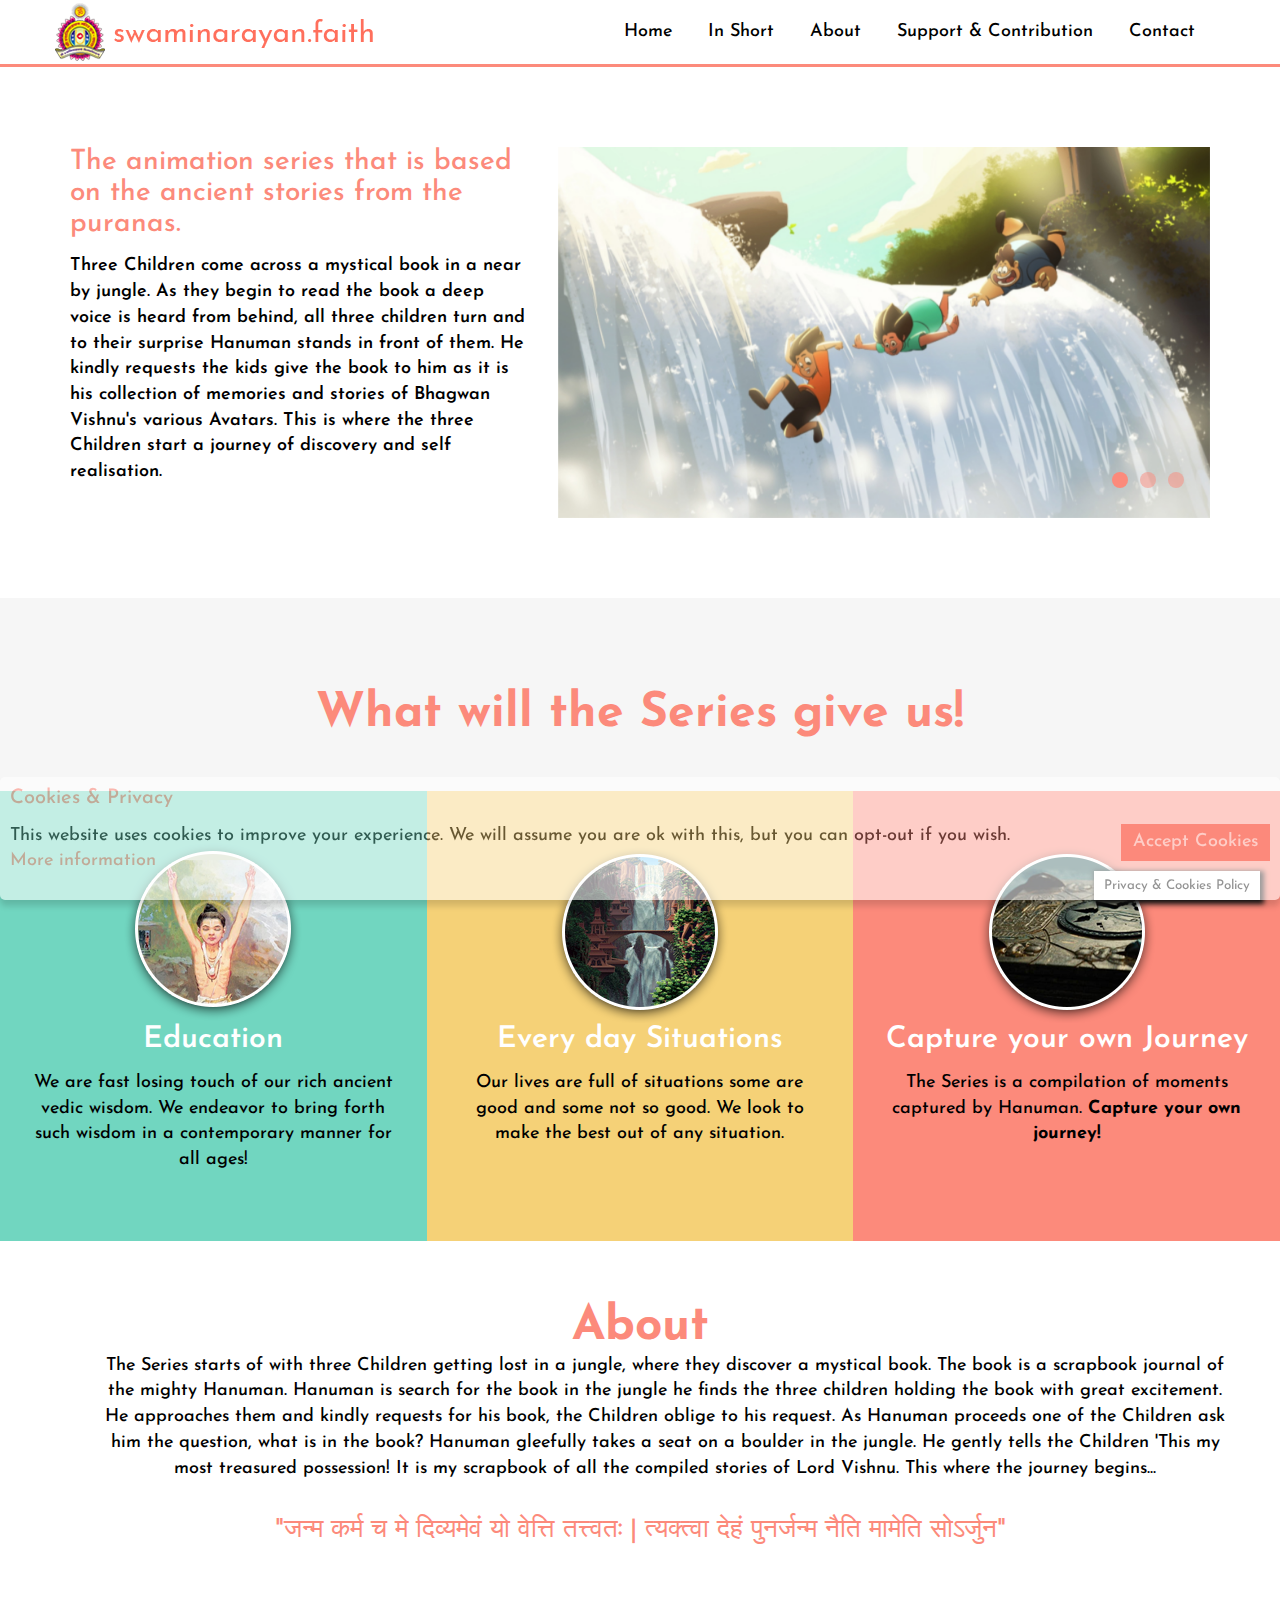
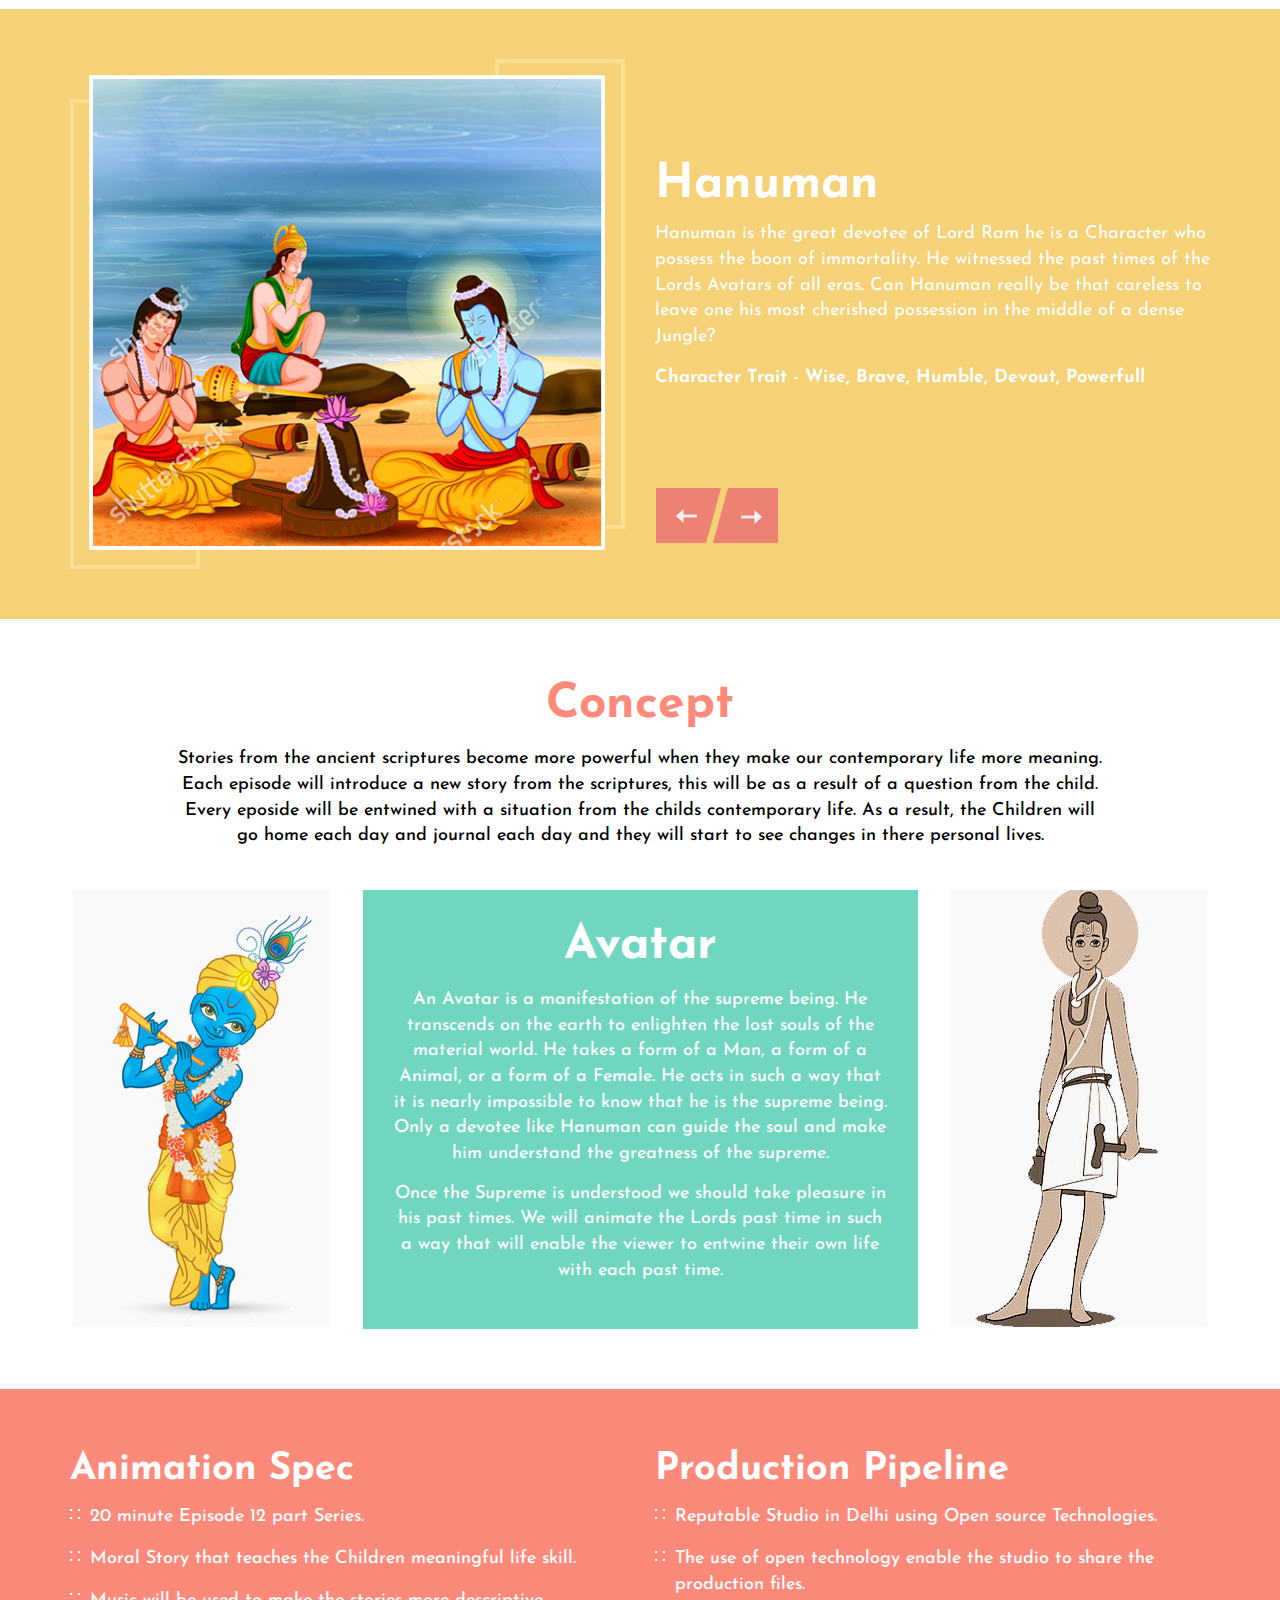
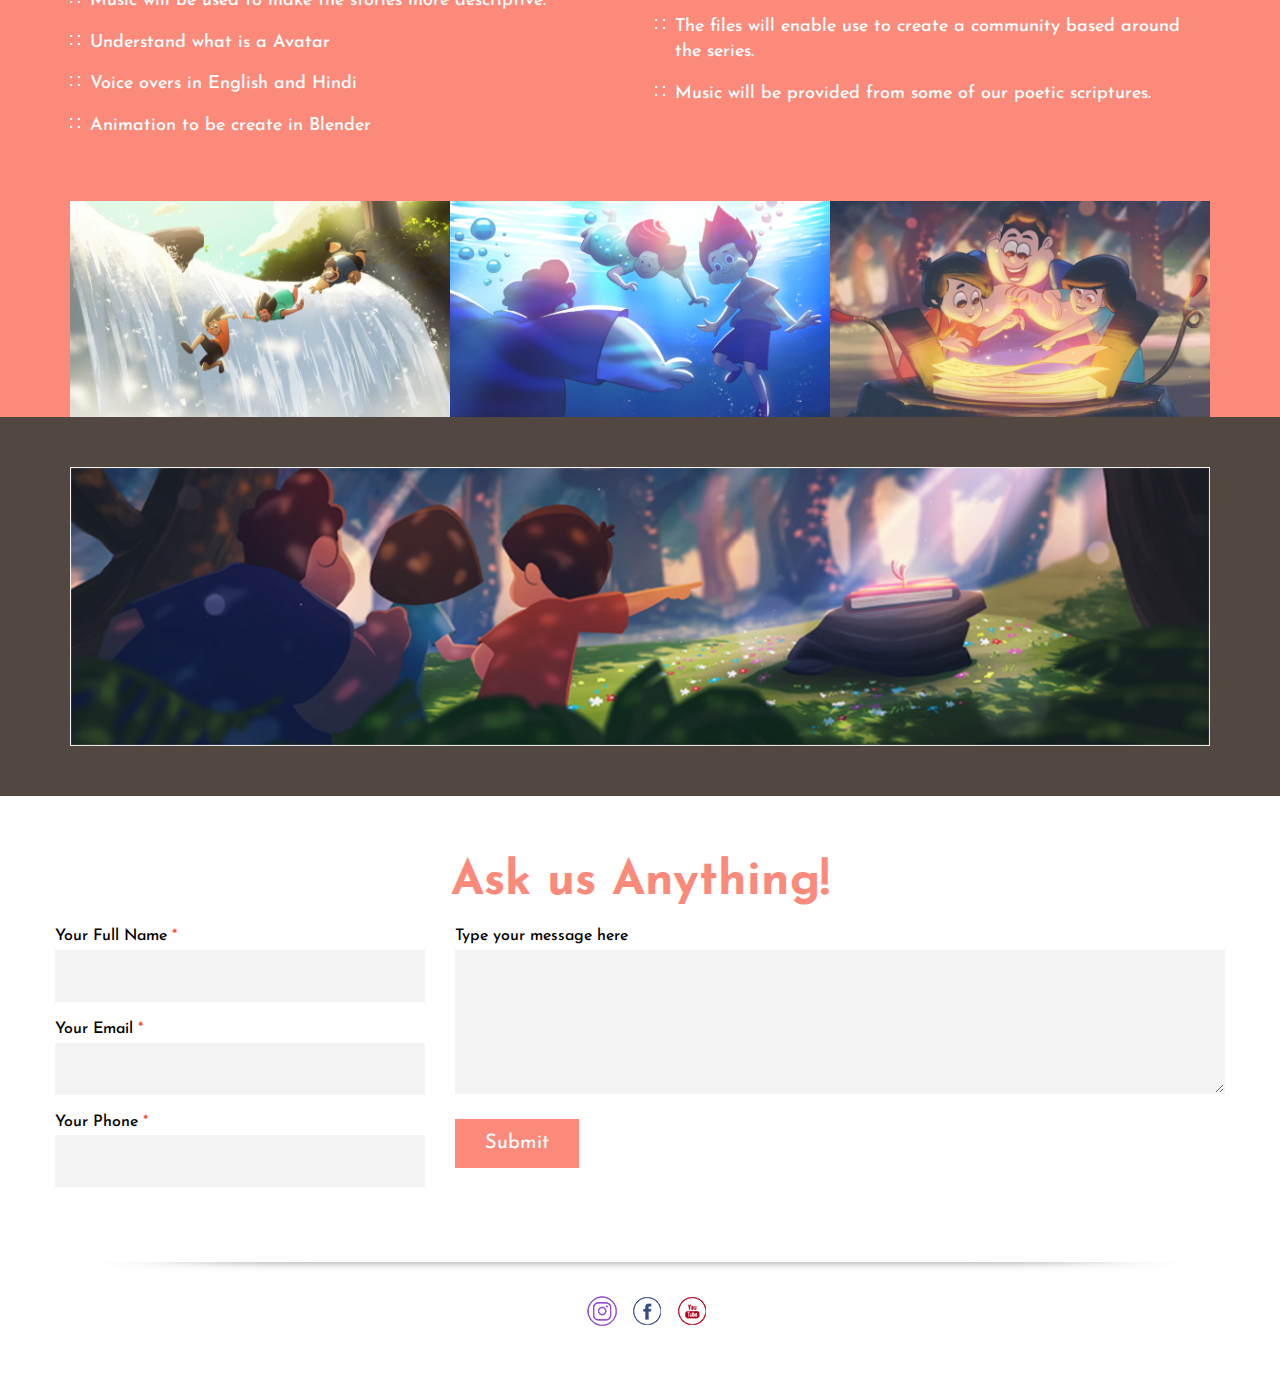
<file: index.html>
<!doctype html>
<html>
<head>
<meta charset="utf-8">
<meta name="viewport" content="width=device-width, initial-scale=1.0">
<meta http-equiv="X-UA-Compatible" content="IE=edge,chrome=1">
<title>Welcome To Scrapbook</title>
<link rel="shortcut icon" type="image/x-icon" href="images/favicon.ico">
<link href="css/owl.carousel.css" type="text/css" rel="stylesheet"/>
<link href="css/bootstrap.css" type="text/css" rel="stylesheet"/>
<link href="css/meanmenu.css" type="text/css" rel="stylesheet"/>
<link href="css/style.css" type="text/css" rel="stylesheet"/>
</head>
<body>
<header>
	<!-- Navigation -->
  
    <div class="container">
      <a class="navbar-brand js-scroll-trigger" href="#page-top"><img src="images/logo.png"></a>
      
      <div class="main-menu">
					<nav>
        <ul class="navbar-nav ml-auto">
          <li class="nav-item">
            <a class="nav-link js-scroll-trigger" href="#home">Home</a>
          </li>
          <li class="nav-item">
            <a class="nav-link js-scroll-trigger" href="#inshort">In Short</a>
          </li>
          <li class="nav-item">
            <a class="nav-link js-scroll-trigger" href="#about">About</a>
          </li>
          <li class="nav-item">
            <a class="nav-link js-scroll-trigger" href="#support">Support & Contribution</a>
          </li>
          <li class="nav-item">
            <a class="nav-link js-scroll-trigger" href="#contact">Contact</a>
          </li>
        </ul>
    </nav>
      </div>
    </div>
 
</header>
<!-- end header -->


<section class="slider" id="home">
	<div class="container">
	  <div class="row">
	  	<div class="col-lg-5 col-md-5 col-sm-12 col-xs-12">
	  		<h4>The animation series that is based on the ancient stories from the puranas. </h4>
	  		<p>Three Children come across a mystical book in a near by jungle. As they begin to read the book a deep voice is heard from behind, all three children turn and to their surprise Hanuman stands in front of them. He kindly requests the kids give the book to him as it is his collection of memories and stories of Bhagwan Vishnu's various Avatars. This is where the three Children start a journey of discovery and self realisation.</p>	
	  	</div>

	  	<div class="col-lg-7 col-md-7 col-sm-12 col-xs-12">
	  		<div class="owl-carousel owl-theme" id="owl-carousel">
				<div class="item">
					<img src="images/slider-1.jpg" alt="image"/>
				</div>
				<div class="item">
					<img src="images/slider-2.jpg" alt="image"/>
				</div>
				<div class="item">
					<img src="images/slider-3.jpg" alt="image"/>
				</div>
			</div>
	  	</div>
	  </div>
	</div>

	
</section>
<!-- end slider -->

 
 <section class="welcome" id="inshort">
	 <div class="container">
		 <div class="row">
			 <div class="col-lg-12">
			 	<h1>What will the Series give us!</h1>
			 </div>
		 </div>
	 </div>
	 <div class="series-main">
			   <div class="series-list light-blue">
			   	 <div class="img"><img src="images/ser-1.png"></div>
			   	 <h3>Education</h3>
			   	 <p>We are fast losing touch of our rich ancient vedic wisdom. We endeavor to bring forth such wisdom in a contemporary manner for all ages!</p>
			   </div>
			  
			   <div class="series-list light-org">
			   	 <div class="img"><img src="images/ser-2.png"></div>
			   	 <h3>Every day Situations</h3>
			   	 <p>Our lives are full of situations some are good and some not so good. We look to make the best out of any situation.</p>
			   </div>
			 
			   <div class="series-list light-pink">
			   	 <div class="img"><img src="images/ser-3.png"></div>
			   	 <h3>Capture your own Journey</h3>
			   	 <p>The Series is a compilation of moments captured by Hanuman. <strong>Capture your own journey!</strong></p>
			   </div>
			</div>
 </section>
<!--end content area-->


 <section class="whyus" id="about">
	 <div class="container">
		 <div class="row">
			 <h2>About</h2> 
 	<p>The Series starts of with three Children getting lost in a jungle, where they discover a mystical book. The book is a scrapbook journal of the mighty Hanuman. Hanuman is search for the book in the jungle he finds the three children holding the book with great excitement. He approaches them and kindly requests for his book, the Children oblige to his request. As Hanuman proceeds one of the Children ask him the question, what is in the book? Hanuman gleefully takes a seat on a boulder in the jungle. He gently tells the Children 'This my most treasured possession! It is my scrapbook of all the compiled stories of Lord Vishnu. This where the journey begins...</p>
 	<span>"जन्म कर्म च मे दिव्यमेवं यो वेत्ति तत्त्वतः | त्यक्त्वा देहं पुनर्जन्म नैति मामेति सोऽर्जुन" </span>
		 </div>
	 </div>
 </section>
<!--end content area-->


<section class="services">
 <div class="container">
		<div class="row">
	<div class="owl-carousel owl-theme" id="owl-testimonial">
		<div class="item">
			<div class="col-lg-6 col-md-6 col-sm-12 col-xs-12">
				<img src="images/services-1.png">
			</div> 

			<div class="col-lg-6 col-md-6 col-sm-12 col-xs-12">
				<h3>Hanuman</h3>
				<p>Hanuman is the great devotee of Lord Ram he is a Character who possess the boon of immortality. He witnessed the past times of the Lords Avatars of all eras. Can Hanuman really be that careless to leave one his most cherished possession in the middle of a dense Jungle? </p>
				<p><strong>Character Trait - Wise, Brave, Humble, Devout, Powerfull</strong></p>
			</div>
		</div>
		<!-- end -->

		<div class="item">
			<div class="col-lg-6 col-md-6 col-sm-12 col-xs-12">
				<img src="images/services-1.png">
			</div> 

			<div class="col-lg-6 col-md-6 col-sm-12 col-xs-12">
				<h3>Hanuman</h3>
				<p>Hanuman is the great devotee of Lord Ram he is a Character who possess the boon of immortality. He witnessed the past times of the Lords Avatars of all eras. Can Hanuman really be that careless to leave one his most cherished possession in the middle of a dense Jungle? </p>
				<p><strong>Character Trait - Wise, Brave, Humble, Devout, Powerfull</strong></p>
			</div>
		</div>
		<!-- end -->
 
		 
	</div>
</div>
</div>
</section>
<!-- end slider -->


 <section class="concept" id="support">
	 <div class="container">
		 <div class="row">
			 <h2>Concept</h2> 
 	<p>Stories from the ancient scriptures become more powerful when they make our contemporary life more meaning. Each episode will introduce a new story from the scriptures, this will be as a result of a question from the child. Every eposide will be entwined with a situation from the childs contemporary life. As a result, the Children will go home each day and journal each day and they will start to see changes in there personal lives.</p>
 	 <div class="col-lg-3 col-md-3 col-sm-12 col-xs-12">
				<span class="gry-bg"><img src="images/krishna.png"></span>
			</div> 

			<div class="col-lg-6 col-md-6 col-sm-12 col-xs-12">
				<div class="mid-blue">
					<h3>Avatar</h3>
					<p>An Avatar is a manifestation of the supreme being. He transcends on the earth to enlighten the lost souls of the material world. He takes a form of a Man, a form of a Animal, or a form of a Female. He acts in such a way that it is nearly impossible to know that he is the supreme being. Only a devotee like Hanuman can guide the soul and make him understand the greatness of the supreme. </p>
<p>Once the Supreme is understood we should take pleasure in his past times. We will animate the Lords past time in such a way that will enable the viewer to entwine their own life with each past time. </p>
				</div> 
			</div> 

			<div class="col-lg-3 col-md-3 col-sm-12 col-xs-12">
				<span class="gry-bg"><img src="images/budh.png"></span>
			</div> 

		 </div>
	 </div>
 </section>
<!--end content area-->

 <section class="fot-service">
	 <div class="container">
		 <div class="row">
		 	<div class="col-lg-6 col-md-6 col-sm-12 col-xs-12">
		 		<h4>Animation Spec</h4>
		 		<ul>
		 			<li>20 minute Episode 12 part Series.</li>
		 			<li>Moral Story that teaches the Children meaningful life skill.</li>
		 			<li>Music will be used to make the stories more descriptive.</li>
		 			<li>Understand what is a Avatar</li>
		 			<li>Voice overs in English and Hindi</li>
		 			<li>Animation to be create in Blender</li>
		 		</ul>
		 	</div>

		 	<div class="col-lg-6 col-md-6 col-sm-12 col-xs-12">
		 		<h4>Production Pipeline</h4>
		 		<ul>
		 			<li>Reputable Studio in Delhi using Open source Technologies.</li>
		 			<li>The use of open technology enable the studio to share the production files.</li>
		 			<li>The files will enable use to create a community based around the series. </li>
		 			<li>Music will be provided from some of our poetic scriptures. </li>
		 		</ul>
		 	</div>

<div class="col-lg-12">
		<div class="fot-ser-img">	 
 	       <div class="fot-ser-list">
			  <img src="images/slider-1.jpg">
			</div> 
			<div class="fot-ser-list">
			  <img src="images/slider-2.jpg">
			</div> 
			<div class="fot-ser-list">
			  <img src="images/slider-3.jpg">
			</div> 
		</div>
		</div>	 
 

		 </div>
	 </div>
 </section>
<!--end content area-->

<section class="fot-gallery">
  <div class="container">
    <div class="row">
    	<div class="col-lg-12"><img src="images/gallery.png"></div>
    </div>
  </div>
 </section>


<footer id="contact">
   <div class="container">
    <div class="row">
    	<h3>Ask us Anything!</h3>
    	<form id="contact-form" class="contact__form" method="post" action="contact.php" role="form">
                            <div class="controls padding-zero">
                                <div class="row">
                      <div class="col-lg-4 col-md-4 col-sm-4 col-xs-12 cont-form">
                        <label for="Name">Your Full Name <span class="red">*</span></label>
                                            <div class="form-group">
                                            <input id="form_name" type="text" name="name" class="form-control" required="required" data-error="Name is required."></div>
                       
                        <label for="Name">Your Email <span class="red">*</span></label>
                     <div class="form-group">
                                            <input id="form_email" type="email" name="email" class="form-control" required="required" data-error="Valid email is required."> 
                      </div>
                      
                        <label for="Name">Your Phone <span class="red">*</span></label>
                     <div class="form-group">
                                            <input id="form_phone" type="tel" name="tel" pattern=".{10,15}" class="form-control" required="required" data-error="phone no is required.">
                      </div>
                      
                        
                      
                      </div>
                      <div class="col-lg-8 col-md-8 col-sm-8 col-xs-12 cont-form">
                        <label for="Name">Type your message here</label>
                                        <div class="form-group">
                                            <textarea id="form_message" name="message" class="form-control" rows="5" data-error="Please,leave us a message."></textarea>
                                        </div>

                    <div class="g-recaptcha" data-sitekey="6Ld4BoUUAAAAAP8ICMpSCjL-3iJ1tygBb7VoURhd"></div> 
                    <div class="btn"><input type="submit" class="contact-btn" value="Submit"> </div>               
                      </div>
                      
                </div>
                            </div>
                        </form>
    </div>
  </div>

  <div class="social">
  	<ul>
  		<li><a href="#"><img src="images/insta.png" alt="Instagram" title="Instagram"></a></li>
  		<li><a href="#"><img src="images/facebook.png" alt="Facebook" title="Facebook"></a></li>
  		<li><a href="#"><img src="images/youtube.png" alt="Youtube" title="Youtube"></a></li>
  	</ul>
  </div>
</footer>
<button id="ihavecookiesBtn">Privacy & Cookies Policy</button>

<script src="js/jquery.min.js" type="text/javascript"></script>
<script src="js/bootstrap.js" type="text/javascript"></script>
<script src="js/jquery.meanmenu.js" type="text/javascript"></script>
<script src="js/owl.carousel.js" type="text/javascript"></script>
<script src="js/common.js" type="text/javascript"></script>
 <script src="js/jquery.easing.min.js"></script>
  <script src="js/scrolling-nav.js"></script>
<script type="text/javascript" src="js/jquery.ihavecookies.js"></script>
<script type="text/javascript">
    var options = {
        message: 'This website uses cookies to improve your experience. We will assume you are ok with this, but you can opt-out if you wish.',
        delay: 600,
        expires: 1,
        link: '#privacy',
        onAccept: function(){
            var myPreferences = $.fn.ihavecookies.cookie();
            console.log('Yay! The following preferences were saved...');
            console.log(myPreferences);
        },
        
    }

    $(document).ready(function() {
        $('body').ihavecookies(options);

        if ($.fn.ihavecookies.preference('marketing') === true) {
            console.log('This should run because marketing is accepted.');
        }

        $('#ihavecookiesBtn').on('click', function(){
            $('body').ihavecookies(options, 'reinit');
        });
    });

    </script>
</body>
</html>
</file>
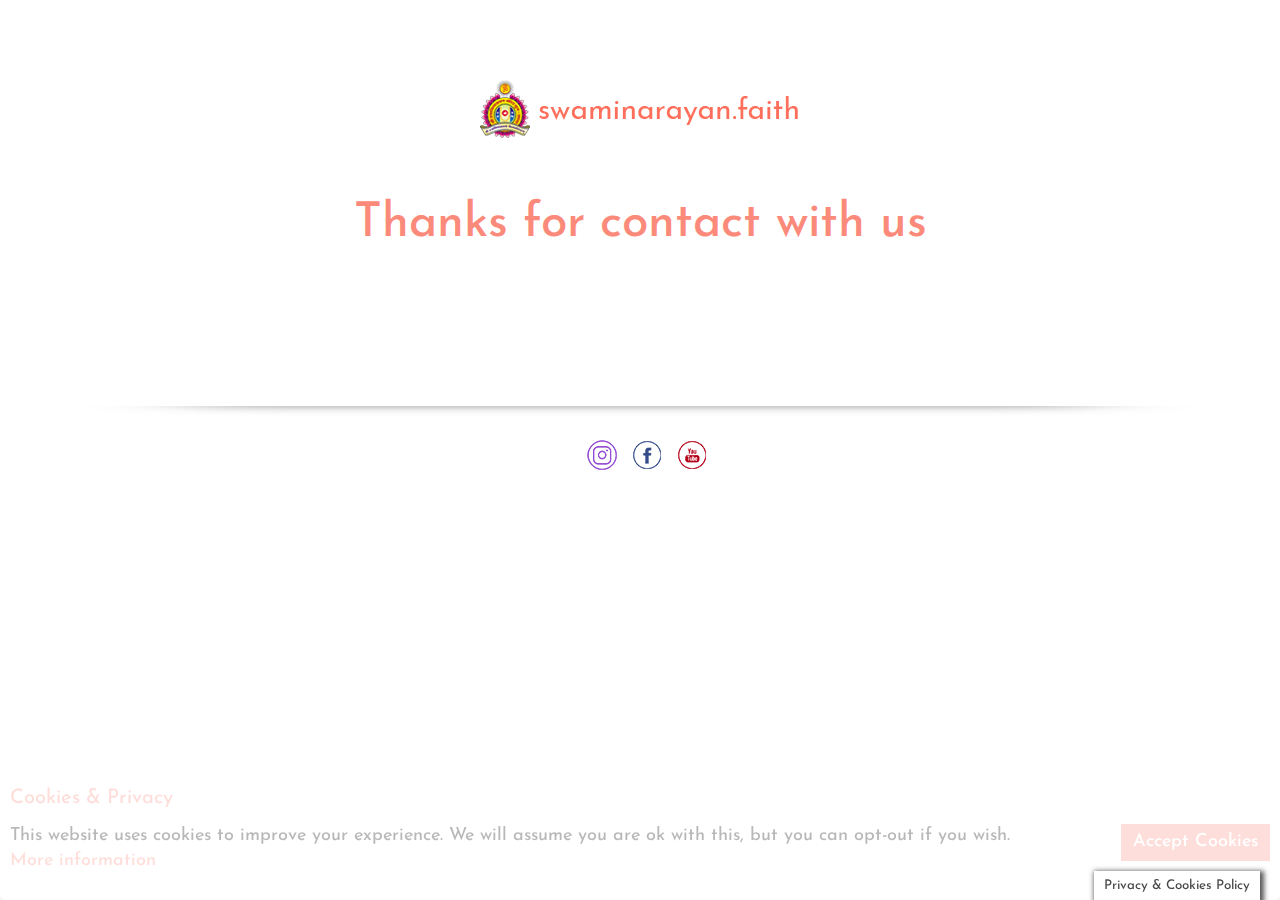
<file: thanks.html>
<!doctype html>
<html>
<head>
<meta charset="utf-8">
<meta name="viewport" content="width=device-width, initial-scale=1.0">
<meta http-equiv="X-UA-Compatible" content="IE=edge,chrome=1">
<title>Welcome To Scrapbook</title>
<link rel="shortcut icon" type="image/x-icon" href="images/favicon.ico">
<link href="css/owl.carousel.css" type="text/css" rel="stylesheet"/>
<link href="css/bootstrap.css" type="text/css" rel="stylesheet"/>
<link href="css/meanmenu.css" type="text/css" rel="stylesheet"/>
<link href="css/style.css" type="text/css" rel="stylesheet"/>
</head>
<body>


<section class="slider" id="home">
	<div class="container">
	  <div class="row">
	  	<div class="col-lg-12" style="text-align: center;">
	  		<a href="index.html" style="margin-bottom: 60px; width: 100%; float: left; text-align:center;"><img src="images/logo.png"></a>
	  		<h1>Thanks for contact with us </h1>
	  		
	  	</div>
   </div>
</div>
 </section>
<!-- end slider -->

 
  <div class="social">
  	<ul>
  		<li><a href="#"><img src="images/insta.png" alt="Instagram" title="Instagram"></a></li>
  		<li><a href="#"><img src="images/facebook.png" alt="Facebook" title="Facebook"></a></li>
  		<li><a href="#"><img src="images/youtube.png" alt="Youtube" title="Youtube"></a></li>
  	</ul>
  </div>
</footer>
<button id="ihavecookiesBtn">Privacy & Cookies Policy</button>

<script src="js/jquery.min.js" type="text/javascript"></script>
<script src="js/bootstrap.js" type="text/javascript"></script>
<script src="js/jquery.meanmenu.js" type="text/javascript"></script>
<script src="js/owl.carousel.js" type="text/javascript"></script>
<script src="js/common.js" type="text/javascript"></script>
 <script src="js/jquery.easing.min.js"></script>
  <script src="js/scrolling-nav.js"></script>
<script type="text/javascript" src="js/jquery.ihavecookies.js"></script>
<script type="text/javascript">
    var options = {
        message: 'This website uses cookies to improve your experience. We will assume you are ok with this, but you can opt-out if you wish.',
        delay: 600,
        expires: 1,
        link: '#privacy',
        onAccept: function(){
            var myPreferences = $.fn.ihavecookies.cookie();
            console.log('Yay! The following preferences were saved...');
            console.log(myPreferences);
        },
        
    }

    $(document).ready(function() {
        $('body').ihavecookies(options);

        if ($.fn.ihavecookies.preference('marketing') === true) {
            console.log('This should run because marketing is accepted.');
        }

        $('#ihavecookiesBtn').on('click', function(){
            $('body').ihavecookies(options, 'reinit');
        });
    });

    </script>
</body>
</html>
</file>
<file: css/style.css>
@import url('https://fonts.googleapis.com/css?family=Josefin+Sans:300,400,600,700&display=swap');

body{font-family:'Josefin Sans', sans-serif; color:#000; font-size:18px; font-weight:500; background:#fff;}
*{margin:0; padding:0;}
p,h1,h2,h3,h4,h5,h6,label,address,ul,ol{margin:0; padding:0;}
ul li a,ul li a:hover,a:hover,a{text-decoration:none;}
a:focus {outline: none;}
img{max-width:100%;}
 

h1 {color: #fc8a7b;font-size: 48px;padding-bottom: 15px;}
h2 {color: #fc8a7b;font-size: 48px;padding-bottom: 15px;}
h3 {color: #fc8a7b;font-size: 30px;padding-bottom: 15px;}
h4 {color: #fc8a7b;font-size: 28px;padding-bottom: 15px;}
h5 {color: #fc8a7b;font-size: 26px;padding-bottom: 15px;}
h6 {color: #fc8a7b;font-size: 24px;padding-bottom: 15px;}
p {color: #000;font-size: 18px;padding-bottom: 15px;}
a {color: #fc8a7b;font-size:18px;}
ul,ol {padding-left: 15px;margin-bottom: 15px;}
ul li,ol li {color: #fff;font-size: 18px;}
table {float: left;width: 100%;padding-bottom: 15px;}
tr:first-child {background-color: #fc8a7b;color: #fff;}
tr:nth-child(2n+2) {background-color: #ebebeb;}
tr:nth-child(2n+3) {background-color: #aaa7a7;}
tr:first-child td {color: #fff;font-size: 18px;font-weight: normal;}
tr td:first-child {width: 20%;}
tr td {padding: 17px 25px;color: #242424;font-size: 16px;letter-spacing: 0.40px;}
.table-responsive {min-height: .01%;overflow-x: auto;float: left;width: 100%;}


header {float: left;width: 100%;padding:0; transition: ease-in-out 0.4s; position: relative; z-index: 9; border-bottom: solid 3px #fc8a7b;}
header nav {float: right;width: 100%; text-align: right;}
header nav ul {margin: 0;list-style-type: none;width: 100%;float: right;}
header nav ul li {display:inline;position:relative;padding:0px;width: auto;}
header nav ul li ul {display: none;}
header ul li a {color: #000;font-size: 18px;text-decoration: none !important;transition: ease-in-out 0.4s;display: inline-block;position: relative;padding:20px 15px; background:transparent; height: auto;font-weight: 500;cursor: pointer;}
header nav ul li a img {vertical-align: middle;}
header ul li ul li a:after {background:none;}
header ul li.current a{color:#fff; background: #71d6c0;}
header ul li a:hover {text-decoration: none;color:#fff; background: #71d6c0;}
article {width: 96%;padding: 3em 2%;}
header .container{position: relative;}
.navbar-brand{position: absolute; left: 0; top: 3px;}

.head-fix {position: fixed;padding:0; background:rgba(255,255,255,0.9);z-index: 99999;width: 100%;transition: ease-in-out 0.4s;}
.mob-logo, .head-fix .logo{display:none;}
.head-fix .inner-header{background:none;}
.head-fix .mob-logo{display:block; float: left;}
.head-fix .col-lg-12{float: right; width: 80%;}
.head-fix .snip1217 a, .head-fix .snip1217 .current a{color: #000;}
.head-fix .gap{width: auto; padding: 0; margin:0;}
.head-fix nav ul{float: right; margin-top:0px;}
.navbar-toggler{display: none;}
 
.logo {position: relative; float: left; padding-top: 4px;}
.gap{width:40%; float: left;}
.main-menu {float: left;width: 100%; padding: 0;}
.slider {float: left;width: 100%;position: relative; padding: 80px 0 80px;}
.slider p{font-weight: 600; font-size: 18px;}
.slider .item img {object-position: center;object-fit: cover;width: 100%; /*height: 100vh;*/}
 
.welcome{float: left; width: 100%; padding:80px 0 0 0; position: relative; background:#f6f6f6; text-align: center;}
.welcome h1{font-size: 48px; padding:10px 0 50px 0px; font-weight: 800;}
.series-main{float:left;width: 100%; padding: 0; text-align: center;}
.series-list h3{width: 100%; color: #fff; font-size:30px; font-weight: 600;}
.series-list{padding:50px 30px; width: 33.333%; float: left;}
.series-list p{font-weight: 500;min-height: 120px;}
.light-blue{background: #71d6c0;}
.light-org{background: #f5d177;}
.light-pink{background: #fc8a7b;}

.whyus{float: left; width: 100%; padding:60px 0; text-align: center;}
.whyus h2{color: #fc8a7b; padding:0 10%; font-weight: 800; font-size: 48px;}
.whyus p{color: #000; padding: 0 0 30px 50px;font-weight: 500;}
.whyus span{color: #fc8a7b; font-size: 26px;}
.margin-top-50{margin-top:20px;}
.margin-top-70{margin-top:70px;}

.services{float: left; width: 100%; position: relative; padding:50px 0; background: #f5d177;}
.services h3{font-size: 48px; font-weight: 800; padding: 100px 0 10px 0; color: #fff;}
.services p{color: #fff; font-weight: 500;}
#owl-testimonial .owl-dot{display: none!important;}

.concept{float: left; width: 100%; padding: 60px 0; text-align: center;}
.concept h2{font-weight: 800;}
.concept p{padding: 0 10% 40px 10%;}
.mid-blue{background: #71d6c0; padding:30px; text-align: center;}
.mid-blue h3{font-weight: 800; color: #fff; font-size: 48px;}
.mid-blue p{padding: 0 0 14px 0; color: #fff;}

.fot-service{ background: #fc8a7b; padding: 60px 0 0 0; float:left; width: 100%;}
.fot-service h4{color: #fff; font-size: 38px; font-weight: 800;}
.fot-service ul{float: left; padding: 0; list-style: none; width: 100%;}
.fot-service ul li{float: left; padding: 0 0 16px 20px; list-style: none; width: 100%; background: url(../images/bullets.png) left 4px no-repeat;}
.fot-ser-img{float: left; width: 100%; padding: 30px 0 0 0;}
.fot-ser-list{float: left; width: 33.333%; padding: 0;}
.fot-gallery{float: left; width: 100%; padding: 50px 0; background: #524741;}

footer{width:100%; float:left; padding:60px 0 0 0; text-align: center;}
footer h3{font-size: 48px; font-weight: 800;}
.controls{text-align: left;}
.btn{padding:10px 0 0 0;}
.red{color: #ff4f38;}
.contact-btn{ background: #fc8a7b; padding:10px 30px; text-align: center; color: #fff; border:none; text-transform: capitalize; font-size: 20px;}
.contact-btn:hover{background: #71d6c0;}
.social{ width: 100%; padding:30px 0; margin-top: 60px; text-align: center; float:left; background: url(../images/shadow.png) center top no-repeat;}
.social ul{list-style: none; display: inline-block; text-align: center;}
.social ul li{padding:4px; display: inline-block;}
.social ul li a{padding: 0;}

.scrollup {
    width:54px;
    height:54px;
    position: absolute;
    bottom:0px;
    right:150px;
    display: none;
    text-indent: -9999px;
    background: url(../images/top-arrow.png) right bottom no-repeat;
}

.contact-main{float: left; width: 100%; margin-top: 230px; padding: 0;}
.con_top {float: left;width: 100%;}
.con_add,.con_no,.con_social {float: left;width: 100%;padding:20px 20px 20px 60px;text-align: left; min-height: 100px;}
.con_add span, .con_no span, .con_social span{ font-size: 18px; width: 100%; color: #fff; font-weight: 500; float: left;}
.con_add p, .con_no p, .con_social p, .con_add a, .con_no a, .con_social a{ font-size: 16px; width: 100%; color: #fff; font-weight:300;}
.con_add {background: #fc8a7b url(../images/location1.png) 20px 30px no-repeat; margin-bottom: 1px;}
.con_no {background: #fc8a7b url(../images/phone.png) 20px 20px no-repeat; margin-bottom: 1px;}
.con_social {background: #fc8a7b url(../images/emal.png) 20px 20px no-repeat;}
.contact{padding:60px 0;}
.contact-main h1{color: #000;}

 
 

.fleet-gallery .gallary-img{width: 100%; margin-bottom:10px;}
.fleet-gallery .col-lg-3, .fleet-gallery .col-lg-6{padding-left: 5px; padding-right: 5px;}
.fleet-gallery .col-lg-4{padding-left: 3px; padding-right: 3px;}
 
/* Cookie Dialog */
#gdpr-cookie-message {
    position: fixed;
    right:0px;
    bottom:0px;
    max-width: 100%;
    background-color:#fff;
    padding:10px;
    border-radius: 5px;
    box-shadow: 0 6px 6px rgba(0,0,0,0.25);
    margin-left:0px; z-index: 99999; left: 0;
}
#gdpr-cookie-types, #gdpr-cookie-advanced{display: none!important;}
#ihavecookiesBtn {
    font-size: 10pt;
    margin: 0;
    padding: 5px 10px;
    text-align: center;
    z-index: 9999;
    cursor: pointer;
    box-shadow: #161616 2px 2px 5px 2px;
    background-color: rgb(255, 255, 255);
    color: rgb(0, 0, 0);
    position: fixed;
    font-family: inherit;
    width: auto;
    bottom: 0px;
    right:20px; border:none;
}
#gdpr-cookie-message h4{font-size: 20px;}
#gdpr-cookie-message p{width: 80%; float: left;}
#gdpr-cookie-message p:last-child{width: 20%; float: right;}
#gdpr-cookie-message button{background:#fc8a7b; color: #fff; padding:6px 12px; float: right; border: none;} 

/*general responsive*/

@media screen and (max-width:1600px) {
.welcome:after{width:6%}
}

@media screen and (max-width:1024px) {
header .container{padding: 0;}
header{padding-bottom: 10px;}
.head-fix{position: relative;}
.concept p{padding: 20px;}
.mid-blue p{padding:0;}
#contact-form{padding: 0 20px;}
.gry-bg{background: #f9f9f9; float: left; width: 100%; text-align: center;}
.navbar-brand{position: relative; width: 80%; padding-left: 10px;}
.series-list h3{min-height: 80px;}
.series-list{padding:30px 20px;}
.welcome{padding: 40px 0 0 0;}
.whyus p{padding: 0 20px 30px 20px;}
.services h3{padding: 40px 0 10px 0;}
#owl-testimonial .owl-nav .owl-next{right: 37%;}
}

@media screen and (max-width:800px) {
 
}
@media screen and (max-width:735px) {
 .slider, .whyus, .concept, .fot-service, footer{padding: 30px 0;}
 #owl-carousel .owl-dots{bottom: 0; right: 0;}
 .welcome{padding: 30px 0 0 0;}
 .welcome h1, .whyus h2, .services h3, h2, .fot-service h4, footer h3{font-size:30px;}
 .services h3{padding: 20px 0 10px 0;}
 .series-list{width: 100%; padding: 30px;} 
 .whyus p{padding: 0 20px;}
 .owl-nav{display:none;}
 .mid-blue{padding: 20px;}
}
@media screen and (max-width:568px) {
 
}
@media screen and (max-width:480px) {
 .fot-ser-list{width: 100%; margin-bottom: 10px;}
}
@media screen and (max-width:375px) {
 
  }
</file>
